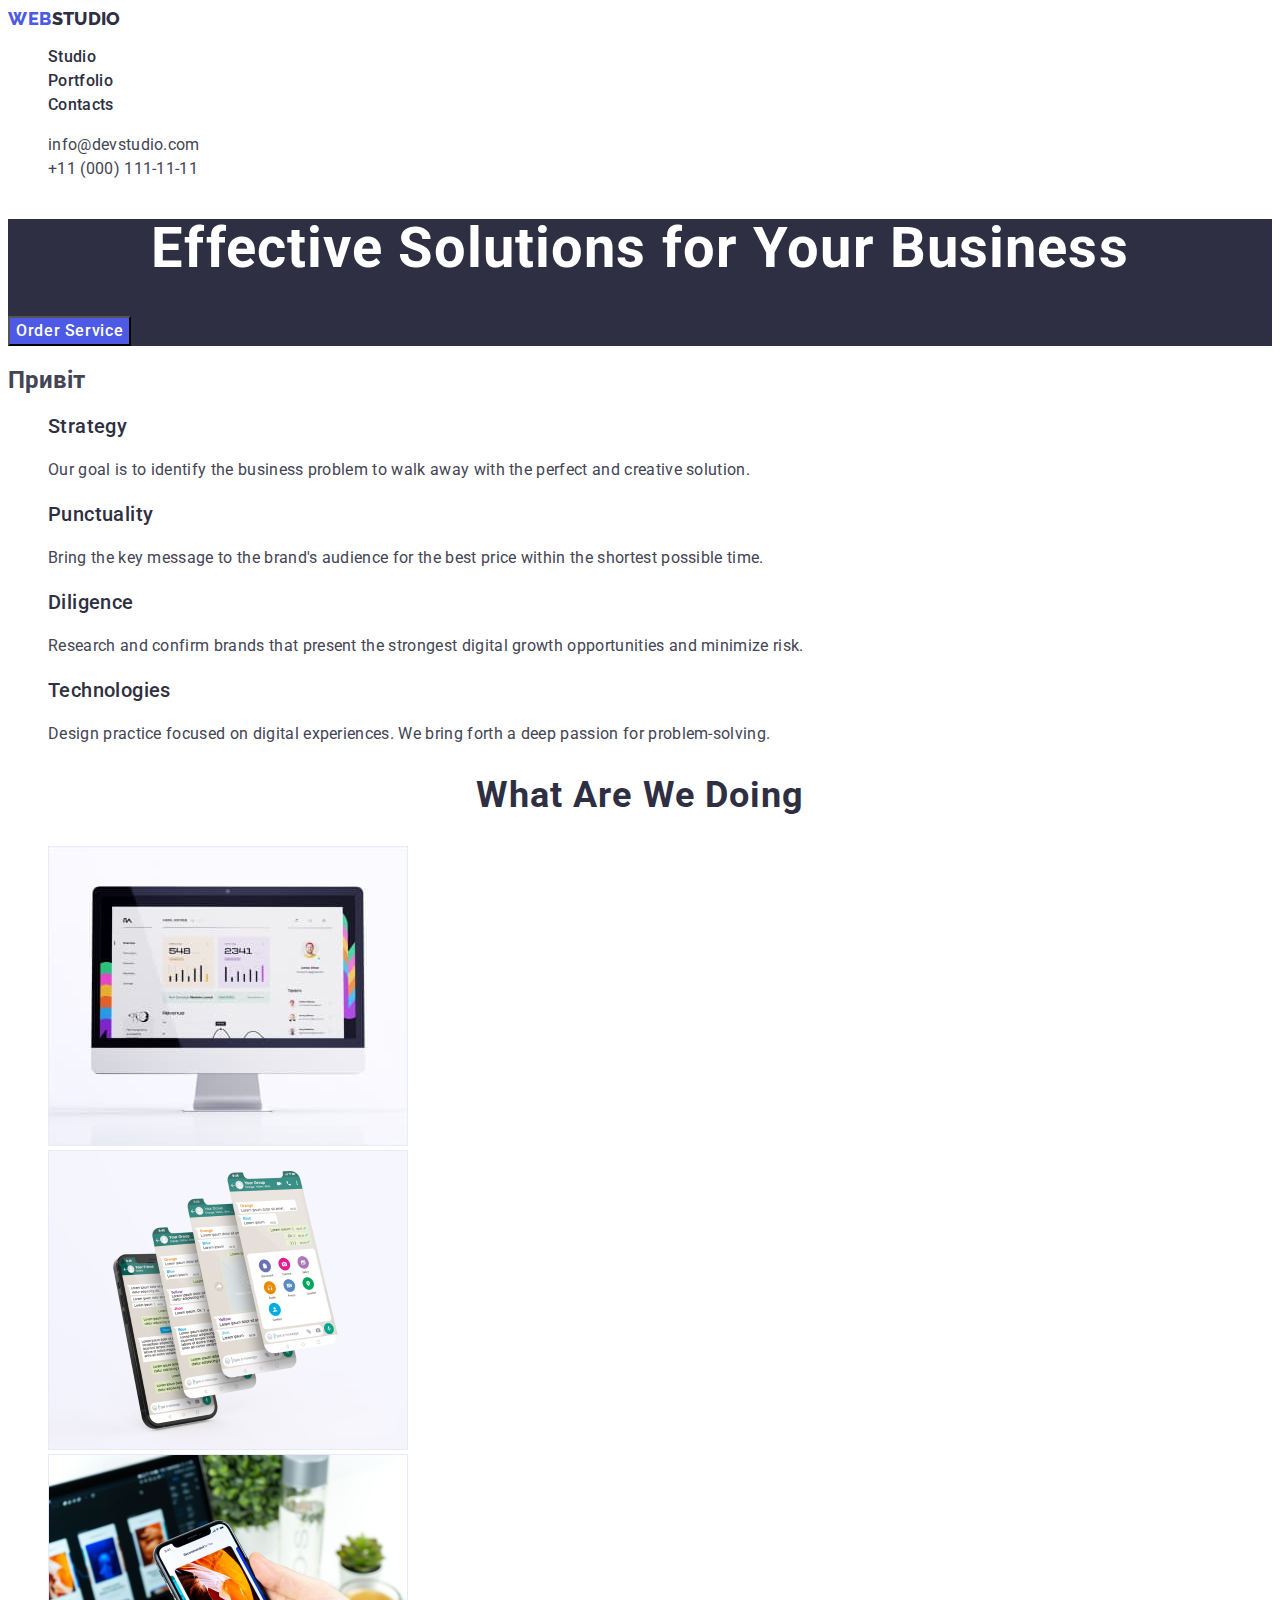
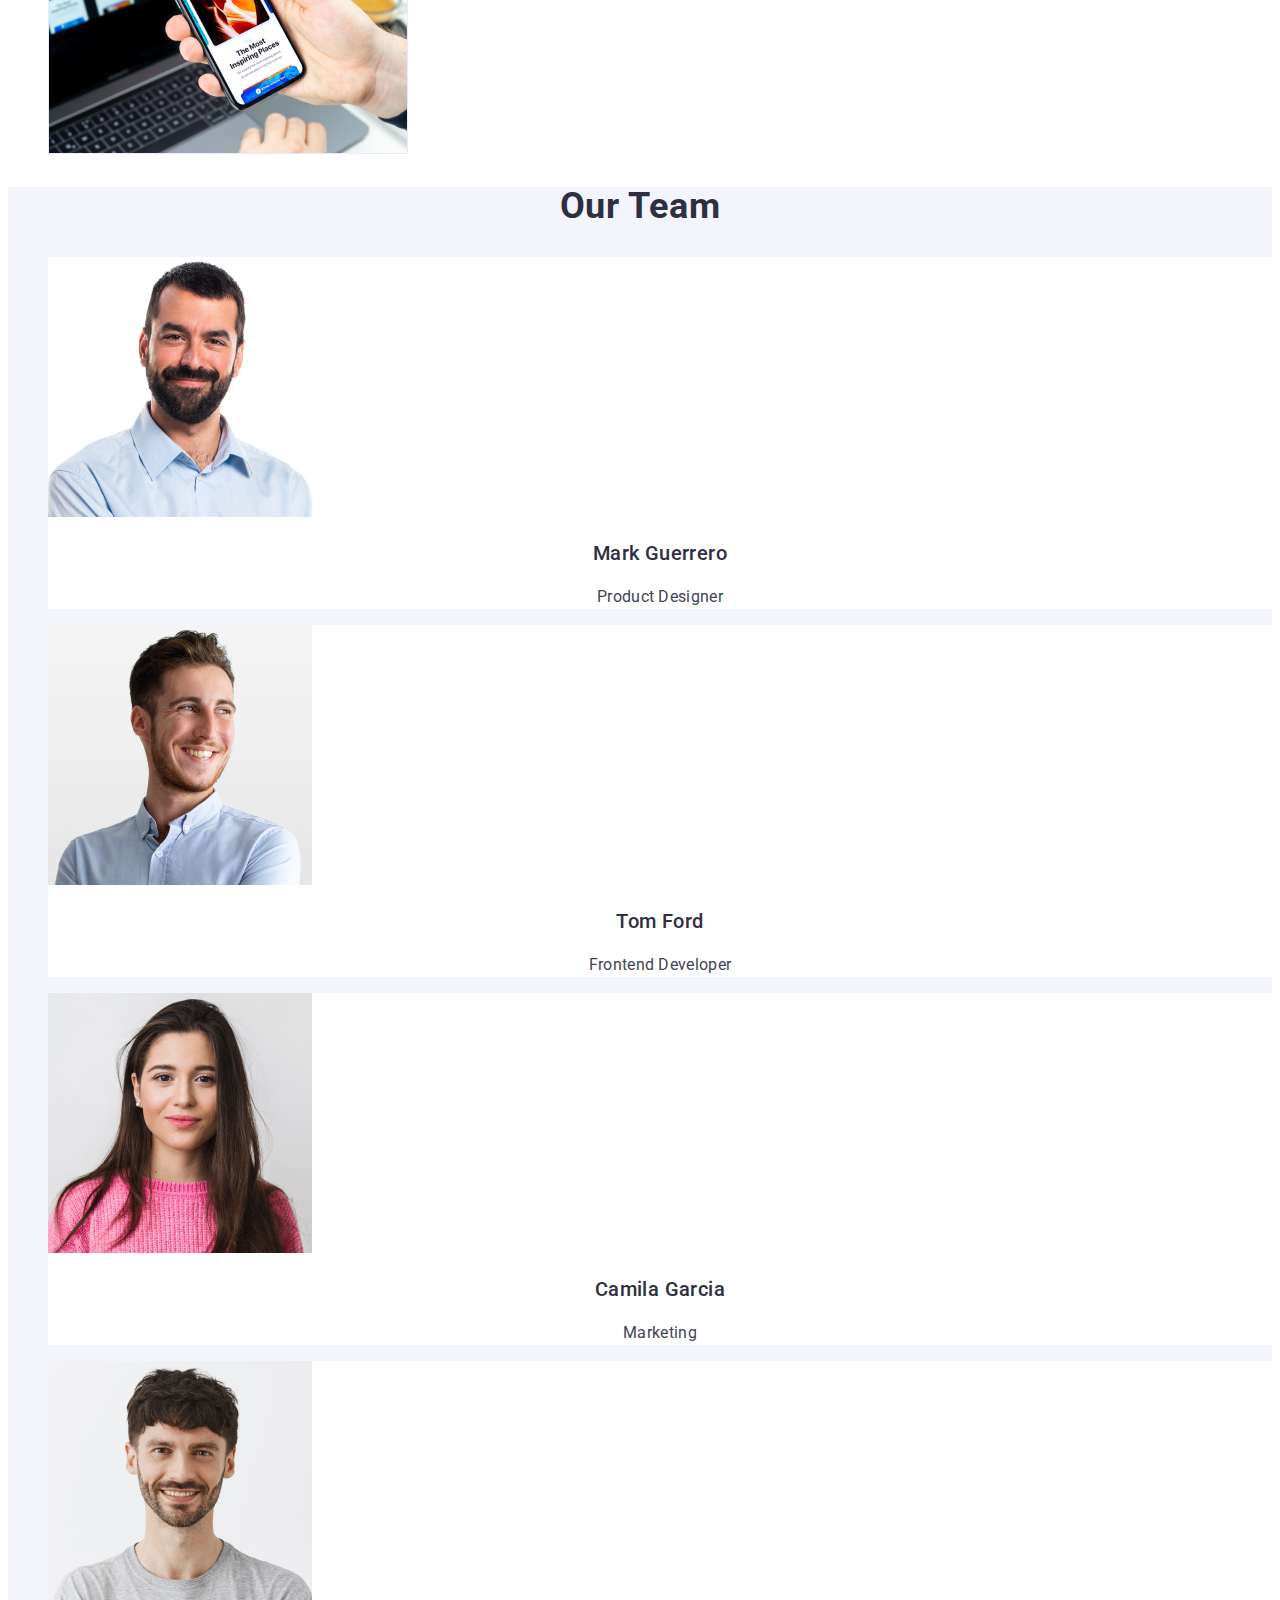
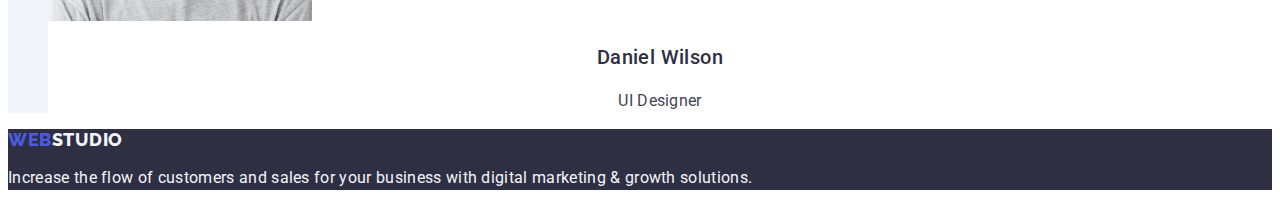
<file: index.html>
<!DOCTYPE html>
<html lang="en">

<head>
    <meta charset="UTF-8">
    <meta name="viewport" content="width=device-width, initial-scale=1.0">
    <title>Document</title>

    <link rel="preconnect" href="https://fonts.googleapis.com">
    <link rel="preconnect" href="https://fonts.gstatic.com" crossorigin>
    <link href="https://fonts.googleapis.com/css2?family=Montserrat:wght@400;600&family=Raleway:wght@800&family=Roboto:ital,wght@0,500;0,700;0,900;1,400&display=swap" rel="stylesheet">


    <link rel="stylesheet" href="css/styles.css" />

</head>

<body class="body">

    <header class="page-header">

        <nav class="page-nav">

            <a class="link logo" href="./index.html">Web<span class="logo-nav">Studio</span>
                
            </a>

            <ul class="list menu">

                <li class="menu-item">
                    <a class="menu-link link" href="./index.html">Studio</a>
                </li>

                <li class="menu-item">
                    <a class="menu-link link" href="./portfolio.html">Portfolio</a>
                </li>

                <li class="menu-item">
                    <a class="menu-link link" href="">Contacts</a>
                </li>

            </ul>

        </nav>

        <address class="adress">

            <ul class="list-adress list">

                <li class="adress-item">
                    <a class="contact-menu link" href="mailto:info@devstudio.com">info@devstudio.com</a>
                </li>

                <li class="adress-item">
                    <a class="contact-menu link" href="tel:+110001111111">+11 (000) 111-11-11</a>
                </li>

            </ul>

        </address>

    </header>
  <!--HEADER-->
    <main>

        <section class="hero">

            <h1 class="hero-title">Effective Solutions for Your Business</h1>

            <button class="modal-btn" type="button">Order Service</button>

        </section>

        <section class="about-title">

            <h2 class="title">Привіт</h2>

            <ul class="list inform">

                <li class="list-inform">
                    <h3 class="name-title">Strategy</h3>

                    <p class="inform-text">Our goal is to identify the business problem to walk away with the perfect and creative solution.
                    </p>
                </li>

                <li class="list-inform">
                    <h3 class="name-title">Punctuality</h3>

                    <p class="inform-text">Bring the key message to the brand's audience for the best price within the shortest possible
                        time.</p>
                </li>

                <li class="list-inform">
                    <h3 class="name-title">Diligence</h3>

                    <p class="inform-text">Research and confirm brands that present the strongest digital growth opportunities and minimize
                        risk.</p>
                </li>

                <li class="list-inform">
                    <h3 class="name-title">Technologies</h3>

                    <p class="inform-text">Design practice focused on digital experiences. We bring forth a deep passion for
                        problem-solving.</p>
                </li>

            </ul>
        </section>

        <section class="work-inform">

            <h2 class="name-inform">What are we doing</h2>

            <ul class="img-work list">

                <li class="img-list">

                    <img class="img-inform" src="./images/img1.jpg" alt="Rectangle 71" width="360" />

                </li>

                <li class="img-list">

                    <img class="img-inform" src="./images/img2.jpg" alt="img 2" width="360" />

                </li>

                <li class="img-list">

                    <img class="img-inform" src="./images/img3.jpg" alt="img 3" width="360" />

                </li>
            </ul>

        </section>

        <section class="team">

            <h2 class="our-team"> Our Team</h2>

            <ul class="team-list list">

                <li class="work-list-team">

                    <img class="working-team" src="./images/team-card1.jpg" alt="Team Card 1" width="264" />

                    <h3 class="name-work-team">Mark Guerrero</h3>

                    <p class="profession-team">Product Designer</p>

                </li>

                <li class="work-list-team">

                    <img class="working-team" src="./images/team-card2.jpg" alt="Team Card 2" width="264" />

                    <h3 class="name-work-team">Tom Ford</h3>

                    <p class="profession-team">Frontend Developer</p>

                </li>

                <li class="work-list-team">

                    <img class="working-team" src="./images/team-card3.jpg" alt="Team Card 3" width="264" />

                    <h3 class="name-work-team">Camila Garcia</h3>

                    <p class="profession-team">Marketing</p>

                </li>

                <li class="work-list-team">

                    <img src="./images/team-card4.jpg" alt="Team Card 4" width="264" />

                    <h3 class="name-work-team">Daniel Wilson</h3>

                    <p class="profession-team">UI Designer</p>

                </li>

            </ul>

        </section>

    </main>

    <footer class="footer">

        <a class="link logo" href="./index.html">Web<span class="logo-nav-footer">Studio</span></a>
        <p class="business-item">Increase the flow of customers and sales for your business with digital marketing & growth solutions.</p>

    </footer>

</body>

</html>
</file>
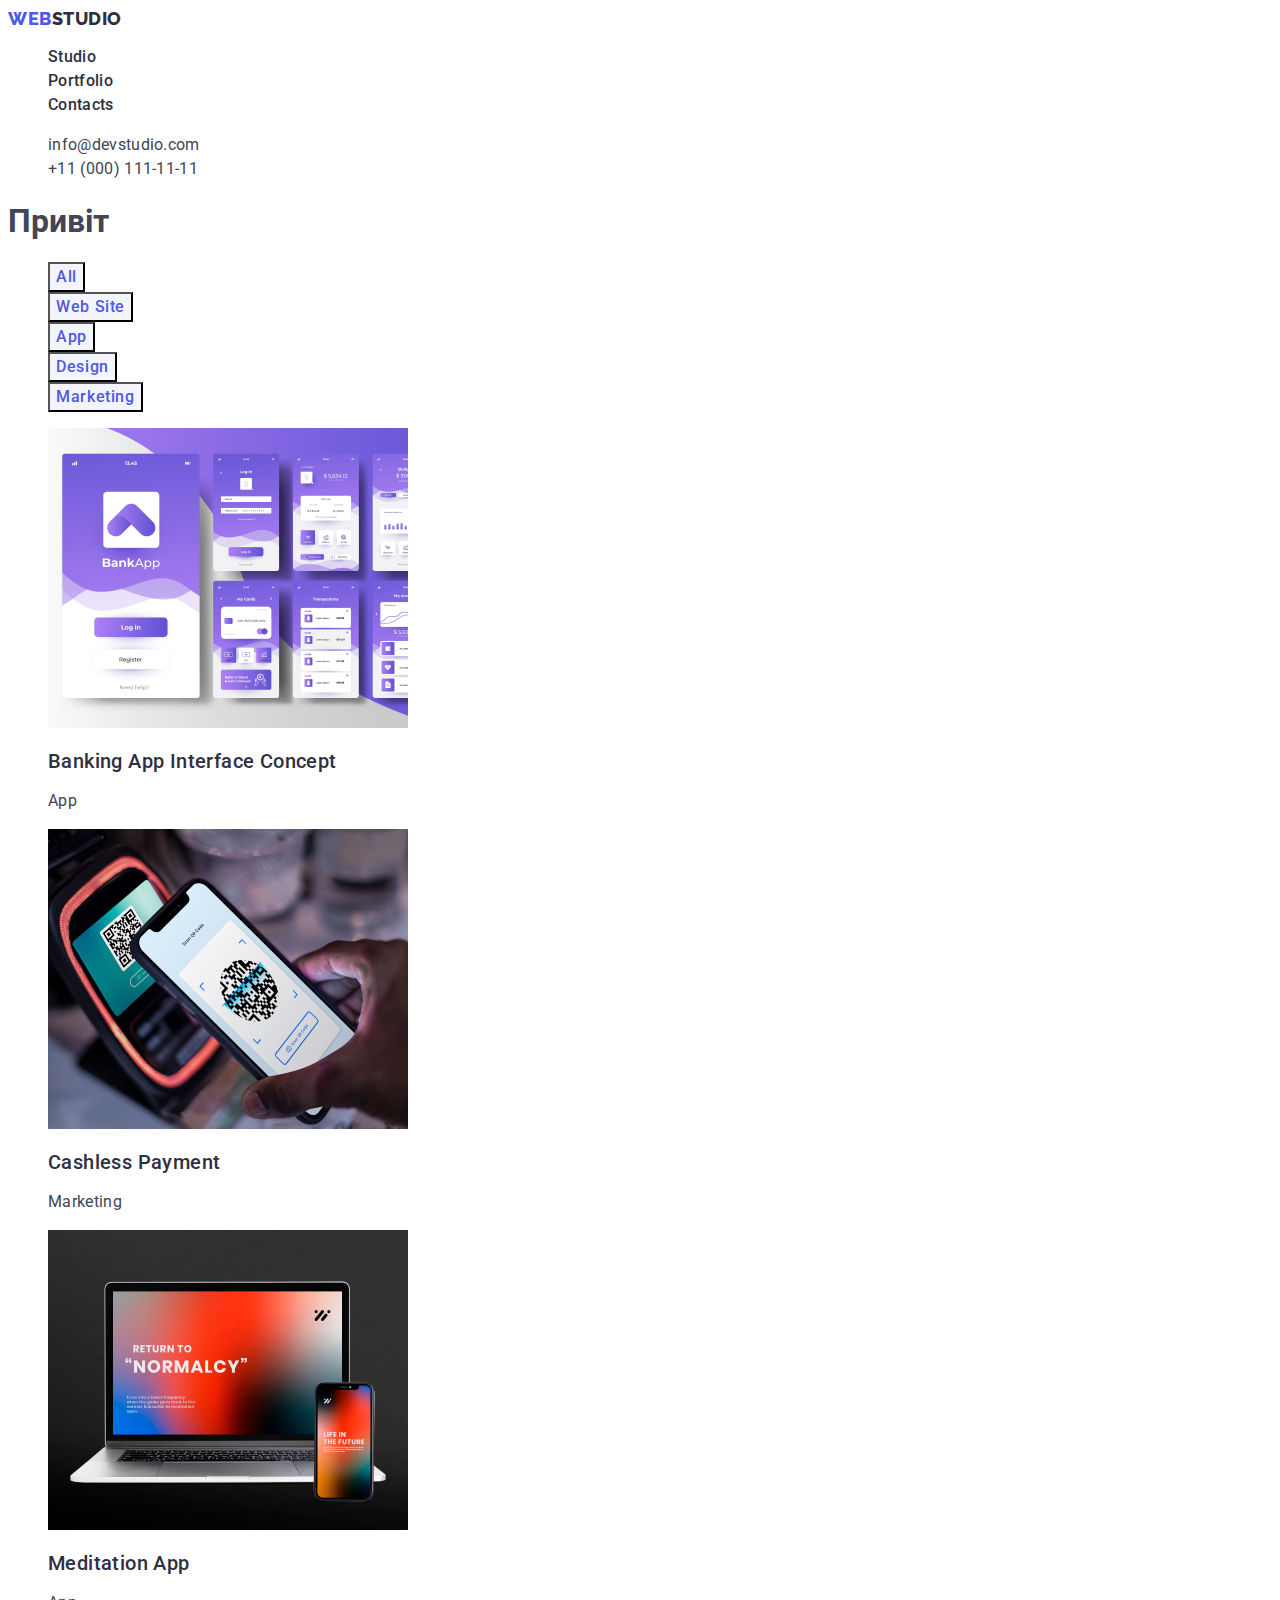
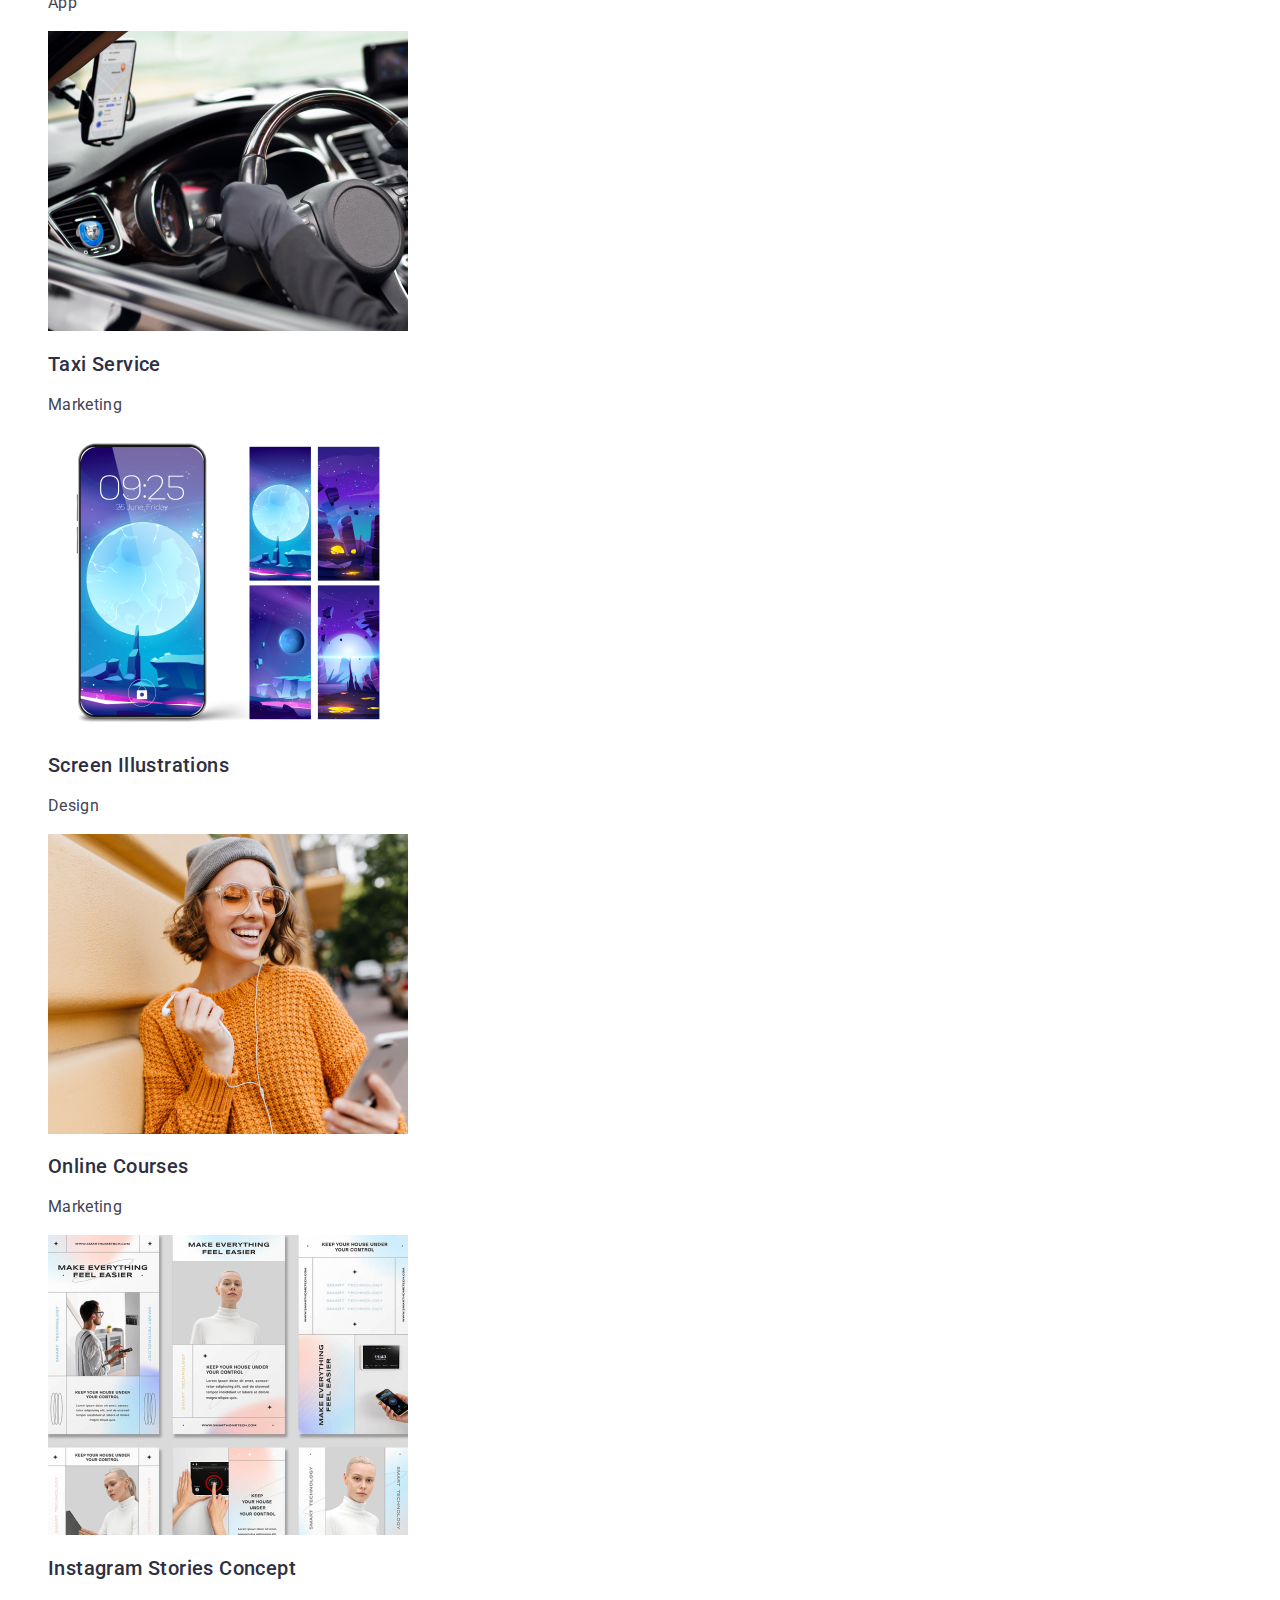
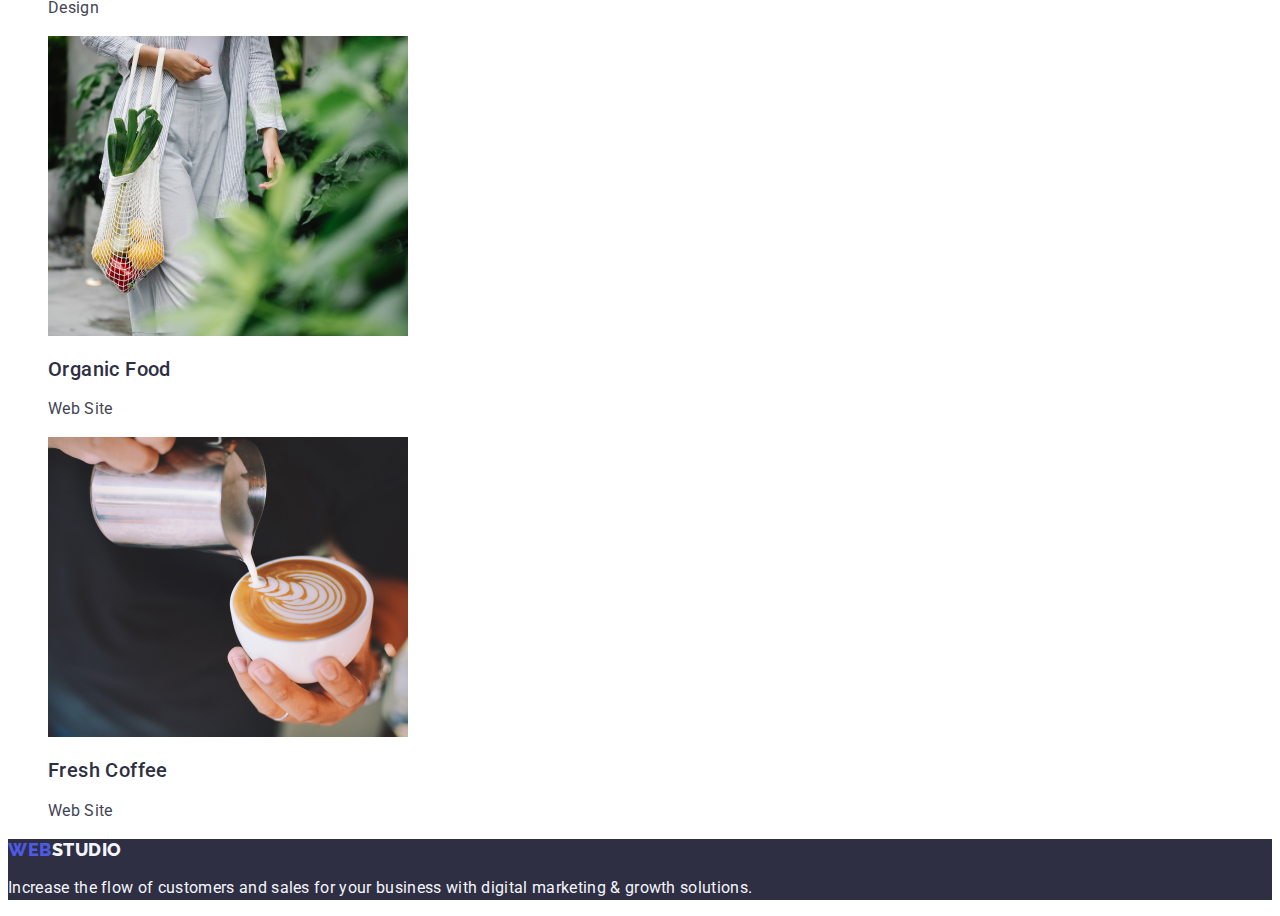
<file: portfolio.html>
<!DOCTYPE html>
<html lang="en">
    <head>
      <meta charset="UTF-8">
      <meta name="viewport" content="width=device-width, initial-scale=1.0">
      <title>Document</title>

      <link rel="stylesheet" href="csss/styles.css" />

      <link rel="preconnect" href="https://fonts.googleapis.com">
      <link rel="preconnect" href="https://fonts.gstatic.com" crossorigin>
      <link href="https://fonts.googleapis.com/css2?family=Montserrat:wght@400;600&family=Raleway:wght@800&family=Roboto:ital,wght@0,500;0,700;0,900;1,400&display=swap" rel="stylesheet">

    </head>

    <body class="body">

        <header class="page-header">

            

            <nav class="page-nav">

                <a class="link logo" href="./index.html">Web<span class="logo-nav">Studio</span></a>

                <ul class="list menu">
                    <li class="menu-item">
                        <a class="menu-link link" href="./index.html">Studio</a>
                    </li>
                    <li class="menu-item">
                        <a class="menu-link link" href="./portfolio.html">Portfolio</a>
                    </li>
                    <li class="menu-item">
                        <a class="menu-link link" href="">Contacts</a>
                    </li>
                </ul>
            </nav>

            <address class="adress">
                <ul class="list-adress list">
                    <li class="adress-item">
                        <a class="adress-menu link" href="mailto:info@devstudio.com">info@devstudio.com</a>
                    </li>
                    <li class="adress-item">
                        <a class="adress-menu link" href="tel:+110001111111">+11 (000) 111-11-11</a>
                    </li>
                </ul>
            </address>
        </header>
 
        <main>

            <section class="section-modal">

                <h1 class="">Привіт</h1>

                <ul class="btn-list list">

                    <li class="list-item-work">
                        <button class="btn-modal" type="button">All</button>
                    </li>
                    <li class="list-item-work">
                        <button class="btn-modal" type="button">Web Site</button>
                    </li>
                    <li class="list-item-work">
                        <button class="btn-modal" type="button">App</button>
                    </li>
                    <li class="list-item-work">
                        <button class="btn-modal" type="button">Design</button>
                    </li>
                    <li class="list-item-work">
                        <button class="btn-modal" type="button">Marketing</button>
                    </li>
                </ul>
            
            
                <ul class="list">
                    <li class="list-information">
                        <a class="link" href="">
                            <img class="img-progect" src="./images/img-1.jpg" 
                        alt="Banking App Interface Concept"
                        width="360"
                        height="300" />
                        <h2 class="title-name">Banking App Interface Concept</h2>
                        <p class="text">App</p>
                        </a>
                        
                    </li>

                    <li class="list-information">
                        <a class="link" href="">
                            <img class="img-progect link" src="./images/img-2.jpg"
                        alt="Cashless Payment"
                        width="360"
                        height="300" />
                        <h2 class="title-name">Cashless Payment</h2>
                        <p class="text">Marketing</p>
                        </a>
                        
                    </li>

                    <li class="list-information">
                        <a class="link" href="">
                            <img class="img-progect link" src="./images/img-3.jpg"
                        alt="Meditation App"
                        width="360"
                        height="300" />
                        <h2 class="title-name">Meditation App</h2>
                        <p class="text">App</p>
                        </a>
                        
                    </li>

                    <li class="list-information">
                        <a class="link" href="">
                            <img class="img-progect link" src="./images/img-4.jpg"
                        alt="Taxi Service"
                        width="360"
                        height="300" />
                        <h2 class="title-name">Taxi Service</h2>
                        <p class="text">Marketing</p>
                        </a>
                        
                    </li>

                    <li class="list-information">
                        <a class="link" href="">
                            <img class="img-progect link" src="./images/img-5.jpg"
                        alt="Screen Illustrations"
                        width="360"
                        height="300" />
                        <h2 class="title-name">Screen Illustrations</h2>
                        <p class="text">Design</p>
                        </a>
                        
                    </li>

                    <li class="list-information">
                        <a class="link" href="">
                            <img class="img-progect link" src="./images/img-6.jpg"
                        alt="Online Courses"
                        width="360"
                        height="300" />
                        <h2 class="title-name">Online Courses</h2>
                        <p class="text">Marketing</p>
                        </a>
                        
                    </li>
                
            
            
                
                    <li class="list-information">
                        <a class="link" href="">
                            <img class="img-progect link" src="./images/img-7.jpg"
                        alt="Instagram Stories Concept"
                        width="360"
                        height="300" />
                        <h2 class="title-name">Instagram Stories Concept</h2>
                        <p class="text">Design</p>
                        </a>
                        
                    </li>

                    <li class="list-information">
                        <a class="link" href="">
                            <img class="img-progect link" src="./images/img-8.jpg"
                        alt="Organic Food"
                        width="360"
                        height="300" />
                        <h2 class="title-name">Organic Food</h2>
                        <p class="text">Web Site</p>
                        </a>
                        
                    </li>

                    <li class="list-information">
                        <a class="link" href="">
                            <img class="img-progect link" src="./images/img-9.jpg"
                        alt="Fresh Coffee"
                        width="360"
                        height="300" />
                        <h2 class="title-name">Fresh Coffee</h2>
                        <p class="text">Web Site</p>
                        </a>
                        
                    </li>
                </ul>
            </section>
        </main>

        <footer class="footer">
            <a class="link logo" href="./index.html">Web<span class="logo-nav-footer">Studio</span></a>
        <p class="business-item">Increase the flow of customers and sales for your business with digital marketing & growth solutions.</p>
        </footer>

    </body>
</html>
</file>
<file: css/styles.css>
.body{
font-family: 'Roboto', sans-serif;
color: #434455;
background-color:#FFFFFF;
}

:root{
    --brand-color:#434455;
}

.list{
    list-style: none;
} 

.link{
    text-decoration: none;
}

.logo{
    color: #4D5AE5;
    font-family: 'Raleway', sans-serif;
    font-size: 18px;
    font-weight: 800;
    line-height: 1.17;
    letter-spacing: 0.03em;
    text-transform: uppercase;
}

.logo-nav{
    color:#2e2f42;
font-family: 'Raleway', sans-serif;
font-size: 18px;
font-weight: 800;
line-height: 1.17;
letter-spacing: 0.02em;
text-transform: uppercase;
}

.menu-link{
    color:#2e2f42;
font-family: 'Roboto', sans-serif;
font-size: 16px;
font-weight: 500;
line-height: 1.5;
letter-spacing: 0.02em;
}

.menu-link:hover{
    color:#404bbf;  
}

.menu-link:focus{
    color:#404bbf;
}

.adress{
    color:#434455;
font-family: 'Roboto', sans-serif;
font-size: 16px;
font-weight: 400;
line-height: 1.5; 
letter-spacing: 0.02em;
font-style: normal;
}

.adress:focus,
.adress:hover {
    color:#404bbf
}


.contact-menu{
    color:#434455;
font-family: 'Roboto', sans-serif;
font-size: 16px;
font-weight: 400;
line-height: 1,5;
letter-spacing: 0.02em;
}

.contact-menu:focus,
.contact-menu:hover {
    color:#404bbf;  
}

.hero{
    background-color: #2E2F42;
}

.hero-title{
    color: #FFF;
text-align: center;
font-family:'Roboto', sans-serif;
font-size: 56px;
font-weight: 700;
line-height: 1.07; 
letter-spacing: 0.02em;
}

.modal-btn{
color: #ffffff ;
font-family: 'Roboto', sans-serif;
font-size: 16px;
font-weight: 500;
line-height: 1.5;
letter-spacing: 0.04em;
cursor: pointer;
background-color: #4D5AE5;
}

.modal-btn:hover,
.modal-btn:focus {
    background-color:#404BBF;
}

.name-title{
    color: #2E2F42;
font-family: 'Roboto', sans-serif;
font-size: 20px;
font-style: normal;
font-weight: 500;
line-height: 1.2; 
letter-spacing: 0.02em;
}

.inform-text{
    color: #434455;
font-family: 'Roboto', sans-serif;
font-size: 16px;
font-weight: 400;
line-height: 1.5; 
letter-spacing: 0.02em;
}

.name-inform{
    color: #2E2F42;
text-align: center;
font-family: 'Roboto', sans-serif;
font-size: 36px;
font-weight: 700;
line-height: 1.11;
letter-spacing: 0.03em;
text-transform: capitalize;
}

.team{
    background-color: #F4F4FD;
}

.our-team{
    color: #2E2F42;
text-align: center;
font-family: 'Roboto', sans-serif;
font-size: 36px;
font-weight: 700;
line-height: 1.11; 
letter-spacing: 0.02em;
text-transform: capitalize;
}

.name-work-team{
    color: #2E2F42;
text-align: center;
font-family: 'Roboto', sans-serif;
font-size: 20px;
font-weight: 500;
line-height: 1.2;
letter-spacing: 0.02em;
}

.work-list-team{
    background-color: #FFFFFF;
}

.profession-team{
    color: #434455;
text-align: center;
font-family: 'Roboto', sans-serif;
font-size: 16px;
font-weight: 400;
line-height: 1.5;
letter-spacing: 0.02em;
}

.footer{
    background-color: #2e2f42;
}

.logo-nav-footer{
    color: #F4F4FD;
font-family: 'Raleway', sans-serif;
font-size: 18px;
font-weight: 800;
line-height: 1.17;
letter-spacing: 0.04em;
text-transform: uppercase;
}

.business-item{
    color: #F4F4FD;
font-family: 'Roboto', sans-serif;
font-size: 16px;
font-weight: 400;
line-height: 1.5; 
letter-spacing: 0.02em;
}
</file>
<file: csss/styles.css>
.body{ 
    font-family: 'Roboto', sans-serif;
    color:#434455;
    background-color:#FFFFFF;
}
    
:root{
    --brand-color:#434455;
}
    
    .list{
        list-style: none;
    }
    .link{
        text-decoration: none;
    }
    
    .logo{
        color: #4D5AE5;
        font-family: 'Raleway', sans-serif;
        font-size: 18px;
        font-weight: 800;
        line-height: 1.17;
        letter-spacing: 0.03em;
        text-transform: uppercase;
    }
    
    .logo-nav{
        color: #2E2F42;
    font-family: 'Raleway', sans-serif;
    font-size: 18px;
    font-weight: 800;
    line-height: 1.17;
    letter-spacing: 0.03em;
    text-transform: uppercase;
    }
    
    .menu-link{
        color: #2E2F42;
    font-family: 'Roboto', sans-serif;
    font-size: 16px;
    font-weight: 500;
    line-height: 1.5;
    letter-spacing: 0.02em;
    }
    
    .menu-link:hover{
        color: #404bbf;  
    }
    
    .menu-link:focus{
        color: #404bbf;
    }
    
    .adress{
        color:#434455;
    font-family: 'Roboto', sans-serif;
    font-size: 16px;
    font-weight: 400;
    line-height: 1.5; 
    letter-spacing: 0.02em;
    font-style: normal;
    }
    
    .adress-menu{
        color:#434455;
    font-family: 'Roboto', sans-serif;
    font-size: 16px;
    font-weight: 400;
    line-height: 1.5; 
    letter-spacing: 0.02em;
    }
    
    .adress-menu:focus,
    .adress-menu:hover {
        color:#404bbf;
    }
    
    
    
    .btn-modal{
        color:#4d5ae5;
        text-align: center;
        font-family: 'Roboto', sans-serif;
        font-size: 16px;
        font-weight: 500;
        line-height: 1.5; 
        letter-spacing: 0.04em;
        background-color:#F4F4FD;
    }

    .btn-modal:hover,
    .btn-modal:focus {
        color:#FFFFFF;
        background-color:#404BBF;
    }

    .btn-modal{
    cursor: pointer;
    }

    .title-name{
        color:#2E2F42;
font-family: 'Roboto', sans-serif;
font-size: 20px;
font-weight: 500;
line-height: 1.2; 
letter-spacing: 0.02em;
    }

    .text{
        color:#434455;
font-family: 'Roboto', sans-serif;
font-size: 16px;
font-weight: 400;
line-height: 1.5;
letter-spacing: 0.02em;
    }

    .footer{
        background-color:#2e2f42;
    }
    
    .logo-nav-footer{
        color:#F4F4FD;
    font-family: 'Raleway', sans-serif;
    font-size: 18px;
    font-weight: 800;
    line-height: 1.17;
    letter-spacing: 0.03em;
    text-transform: uppercase;
    }
    
    .business-item{
        color:#F4F4FD;
    font-family: 'Roboto', sans-serif;
    font-size: 16px;
    font-weight: 400;
    line-height: 1.5; 
    letter-spacing: 0.02em;
    }
</file>
